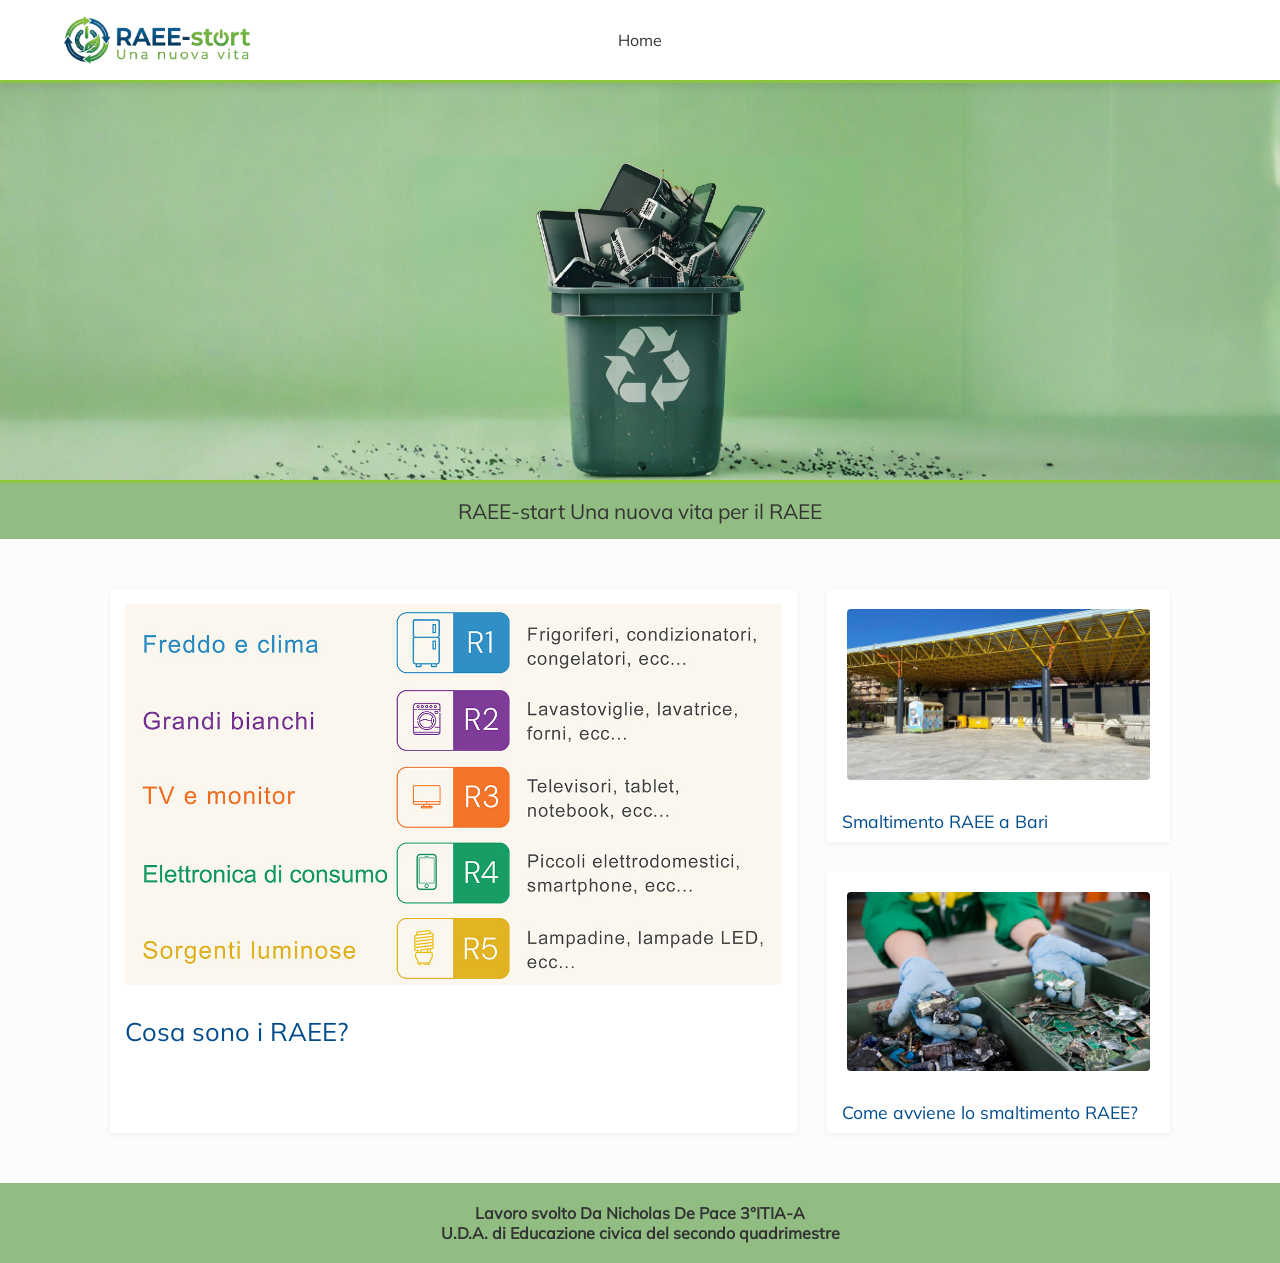
<file: index.html>
<!DOCTYPE html>
<html lang="it">
<head>
    <meta charset="UTF-8">
    <meta name="viewport" content="width=device-width, initial-scale=1.0">
    <title>RAEE-start Una nuova vita per il RAEE</title>
    <link rel="stylesheet" href="style.css">
</head>
<body>

    <nav class="navbar">
        <div class="logo">
            <img src="logo.png" alt="RAEE-start Logo">
        </div>
        
        <div class="nav-links">
            <a href="index.html">Home</a>
        </div>

        <div class="spacer"></div>
    </nav>

    <div id="index" class="banner">
    </div>

    <div class="nomeblog">
        RAEE-start Una nuova vita per il RAEE
    </div>

    <div class="container">
        <div class="flex-row">
            <a href="articolo1.html" class="card card-big">
                <div class="img-placeholder">
                    <img src="RAEE-tipologie-rifiuti-domestici.png">
                </div>
                <div class="card-title">Cosa sono i RAEE?</div>
            </a>

            <div class="column-small">
                <a href="articolo2.html" class="card card-small">
                    <div class="img-placeholder">
                        <img src="Il CCR di Poggiofranco (3).jpg">
                    </div>
                    <div class="card-title">Smaltimento RAEE a Bari</div>
                </a>

                <a href="articolo3.html" class="card card-small">
                    <div class="img-placeholder">
                        <img src="RAEE-1-1024x606.jpg">
                    </div>
                    <div class="card-title">Come avviene lo smaltimento RAEE?</div>
                </a>
            </div>
        </div>
    </div>

    <footer id="footer">
        <br>
        <strong>Lavoro svolto Da Nicholas De Pace 3°ITIA-A</strong><br>
        <strong>U.D.A. di Educazione civica del secondo quadrimestre</strong>
        <br><br>
    </footer>

</body>
</html>
</file>
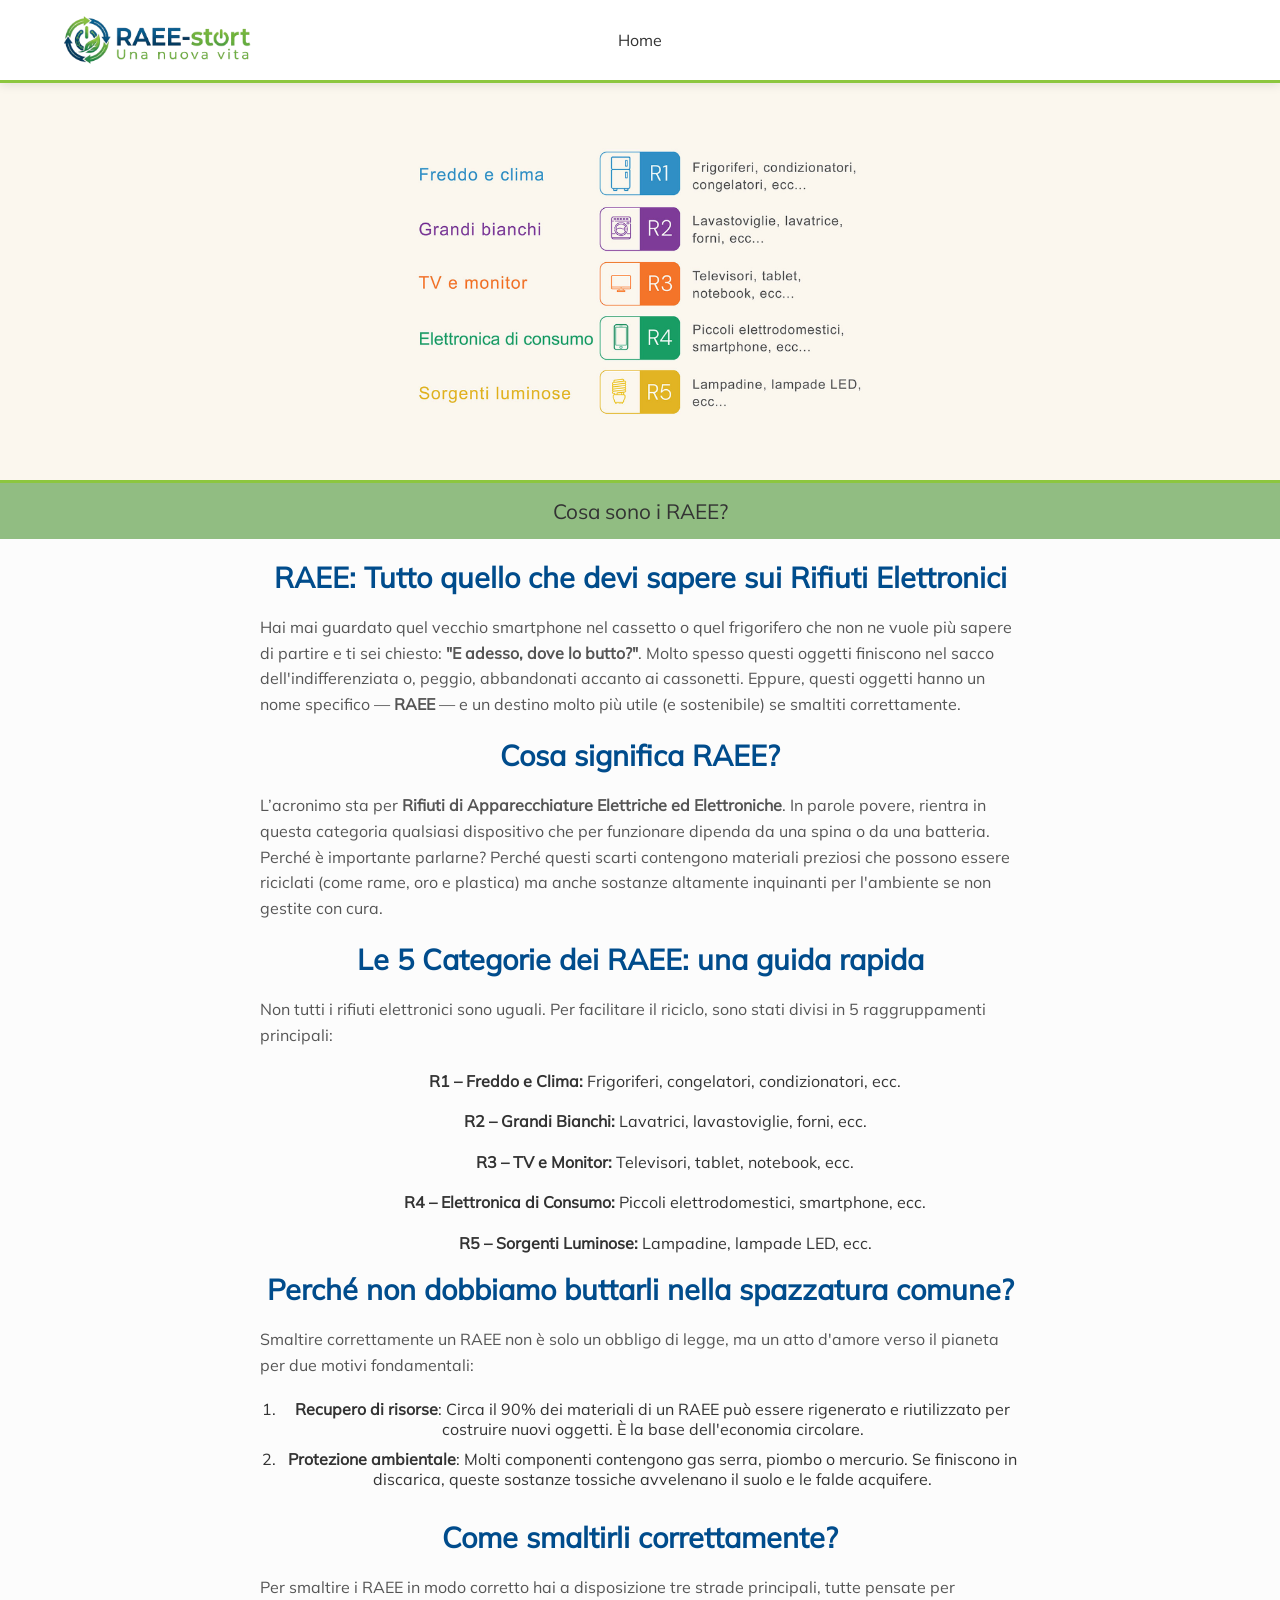
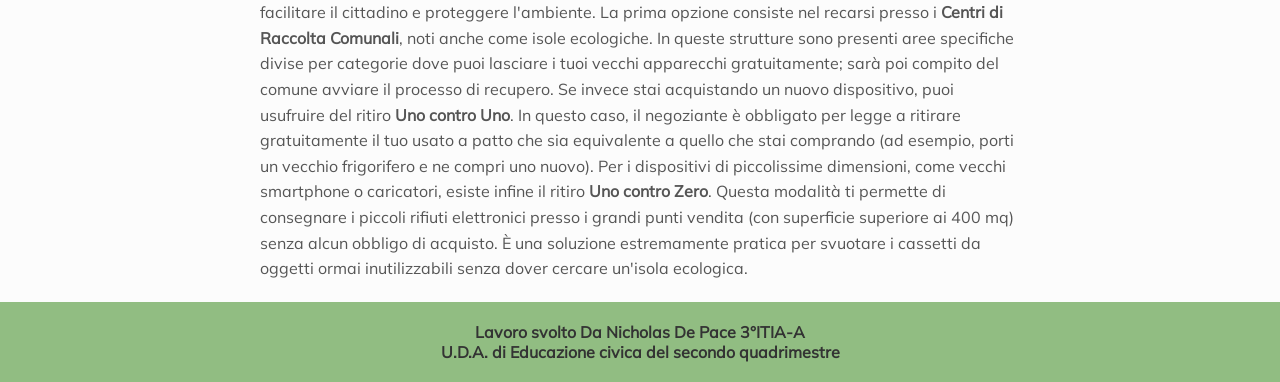
<file: articolo1.html>
<!DOCTYPE html>
<html lang="it">
<head>
    <meta charset="UTF-8">
    <meta name="viewport" content="width=device-width, initial-scale=1.0">
    <title>RAEE-start Una nuova vita per il RAEE</title>
    <link rel="stylesheet" href="style.css">
</head>
<body>

    <nav class="navbar">
        <div class="logo">
            <img src="logo.png" alt="RAEE-start Logo">
        </div>
        
        <div class="nav-links">
            <a href="index.html">Home</a>
        </div>

        <div class="spacer"></div>
    </nav>

    <div id="art1" class="banner">
    </div>

    <div class="nomeblog">
        Cosa sono i RAEE?
    </div>

    <div class="testo">
        <strong >
            RAEE: Tutto quello che devi sapere sui Rifiuti Elettronici
        </strong>
        <p>
            Hai mai guardato quel vecchio smartphone nel cassetto o quel frigorifero che non ne vuole più sapere di partire e ti sei chiesto: <b>"E adesso, dove lo butto?"</b>.

            Molto spesso questi oggetti finiscono nel sacco dell'indifferenziata o, peggio, abbandonati accanto ai cassonetti. Eppure, questi oggetti hanno un nome specifico — <b>RAEE</b> — e un destino molto più utile (e sostenibile) se smaltiti correttamente.
        </p>
        <br>
        <strong>
            Cosa significa RAEE?
        </strong>
        <p>
            L’acronimo sta per <b>Rifiuti di Apparecchiature Elettriche ed Elettroniche</b>. In parole povere, rientra in questa categoria qualsiasi dispositivo che per funzionare dipenda da una spina o da una batteria.

            Perché è importante parlarne? Perché questi scarti contengono materiali preziosi che possono essere riciclati (come rame, oro e plastica) ma anche sostanze altamente inquinanti per l'ambiente se non gestite con cura.
        </p>
        <br>
        <strong>
            Le 5 Categorie dei RAEE: una guida rapida
        </strong>
        <p>
            Non tutti i rifiuti elettronici sono uguali. Per facilitare il riciclo, sono stati divisi in 5 raggruppamenti principali:
        </p>
        <br>
        <ul class="raee-list">
            <li><b>R1 – Freddo e Clima:</b> Frigoriferi, congelatori, condizionatori, ecc.</li>
            <li><b>R2 – Grandi Bianchi:</b> Lavatrici, lavastoviglie, forni, ecc.</li>
            <li><b>R3 – TV e Monitor:</b> Televisori, tablet, notebook, ecc.</li>
            <li><b>R4 – Elettronica di Consumo:</b> Piccoli elettrodomestici, smartphone, ecc.</li>
            <li><b>R5 – Sorgenti Luminose:</b> Lampadine, lampade LED, ecc.</li>
        </ul>
        <strong>
            Perché non dobbiamo buttarli nella spazzatura comune?
        </strong>
        <p>
            Smaltire correttamente un RAEE non è solo un obbligo di legge, ma un atto d'amore verso il pianeta per due motivi fondamentali:
        </p><br>
        <ol>
            <li><b>Recupero di risorse</b>: Circa il 90% dei materiali di un RAEE può essere rigenerato e riutilizzato per costruire nuovi oggetti. È la base dell'economia circolare.</li>
            <li><b>Protezione ambientale</b>: Molti componenti contengono gas serra, piombo o mercurio. Se finiscono in discarica, queste sostanze tossiche avvelenano il suolo e le falde acquifere.</li>
        </ol><br>
        <strong>
            Come smaltirli correttamente?
        </strong>
        <p>
            Per smaltire i RAEE in modo corretto hai a disposizione tre strade principali, tutte pensate per facilitare il cittadino e proteggere l'ambiente.

            La prima opzione consiste nel recarsi presso i <b>Centri di Raccolta Comunali</b>, noti anche come isole ecologiche. In queste strutture sono presenti aree specifiche divise per categorie dove puoi lasciare i tuoi vecchi apparecchi gratuitamente; sarà poi compito del comune avviare il processo di recupero.

            Se invece stai acquistando un nuovo dispositivo, puoi usufruire del ritiro <b>Uno contro Uno</b>. In questo caso, il negoziante è obbligato per legge a ritirare gratuitamente il tuo usato a patto che sia equivalente a quello che stai comprando (ad esempio, porti un vecchio frigorifero e ne compri uno nuovo).

            Per i dispositivi di piccolissime dimensioni, come vecchi smartphone o caricatori, esiste infine il ritiro <b>Uno contro Zero</b>. Questa modalità ti permette di consegnare i piccoli rifiuti elettronici presso i grandi punti vendita (con superficie superiore ai 400 mq) senza alcun obbligo di acquisto. È una soluzione estremamente pratica per svuotare i cassetti da oggetti ormai inutilizzabili senza dover cercare un'isola ecologica.
        </p>
    </div>

    <footer id="footer">
        <br>
        <strong>Lavoro svolto Da Nicholas De Pace 3°ITIA-A</strong><br>
        <strong>U.D.A. di Educazione civica del secondo quadrimestre</strong>
        <br><br>
    </footer>

</body>
</html>
</file>
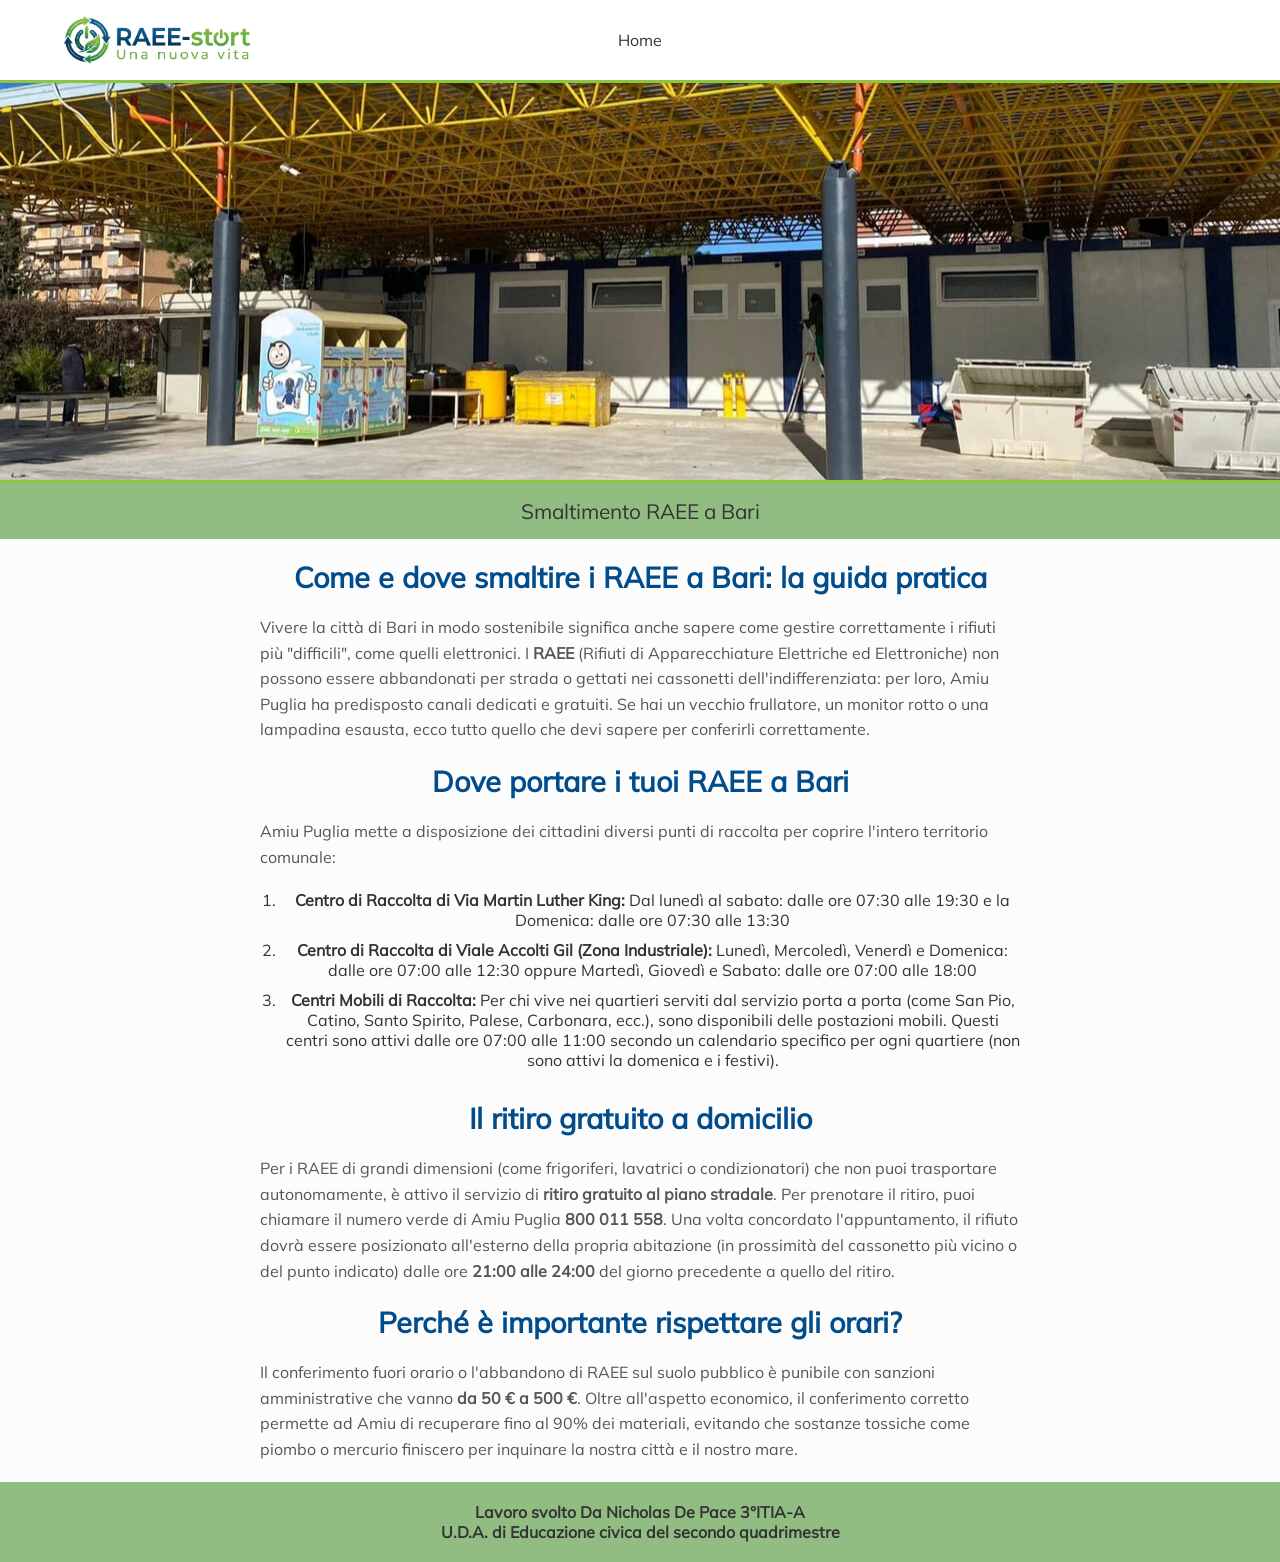
<file: articolo2.html>
<!DOCTYPE html>
<html lang="it">
<head>
    <meta charset="UTF-8">
    <meta name="viewport" content="width=device-width, initial-scale=1.0">
    <title>RAEE-start Una nuova vita per il RAEE</title>
    <link rel="stylesheet" href="style.css">
</head>
<body>

    <nav class="navbar">
        <div class="logo">
            <img src="logo.png" alt="RAEE-start Logo">
        </div>
        
        <div class="nav-links">
            <a href="index.html">Home</a>
        </div>

        <div class="spacer"></div>
    </nav>

    <div id="art2" class="banner">
    </div>

    <div class="nomeblog">
        Smaltimento RAEE a Bari
    </div>

    <div class="testo">
        <strong >
            Come e dove smaltire i RAEE a Bari: la guida pratica
        </strong>
        <p>
            Vivere la città di Bari in modo sostenibile significa anche sapere come gestire correttamente i rifiuti più "difficili", come quelli elettronici. I <b>RAEE</b> (Rifiuti di Apparecchiature Elettriche ed Elettroniche) non possono essere abbandonati per strada o gettati nei cassonetti dell'indifferenziata: per loro, Amiu Puglia ha predisposto canali dedicati e gratuiti.

            Se hai un vecchio frullatore, un monitor rotto o una lampadina esausta, ecco tutto quello che devi sapere per conferirli correttamente.
        </p>
        <br>
        <strong>
            Dove portare i tuoi RAEE a Bari
        </strong>
        <p>
            Amiu Puglia mette a disposizione dei cittadini diversi punti di raccolta per coprire l'intero territorio comunale:
        </p>
        <br>
        <ol>
            <li><b>Centro di Raccolta di Via Martin Luther King:</b> Dal lunedì al sabato: dalle ore 07:30 alle 19:30 e la Domenica: dalle ore 07:30 alle 13:30</li>
            <li><b>Centro di Raccolta di Viale Accolti Gil (Zona Industriale):</b> Lunedì, Mercoledì, Venerdì e Domenica: dalle ore 07:00 alle 12:30 oppure Martedì, Giovedì e Sabato: dalle ore 07:00 alle 18:00</li>
            <li><b>Centri Mobili di Raccolta:</b> Per chi vive nei quartieri serviti dal servizio porta a porta (come San Pio, Catino, Santo Spirito, Palese, Carbonara, ecc.), sono disponibili delle postazioni mobili. Questi centri sono attivi dalle ore 07:00 alle 11:00 secondo un calendario specifico per ogni quartiere (non sono attivi la domenica e i festivi).</li>
        </ol><br>
        <strong>
            Il ritiro gratuito a domicilio
        </strong>
        <p>
            Per i RAEE di grandi dimensioni (come frigoriferi, lavatrici o condizionatori) che non puoi trasportare autonomamente, è attivo il servizio di <b>ritiro gratuito al piano stradale</b>.
            Per prenotare il ritiro, puoi chiamare il numero verde di Amiu Puglia <b>800 011 558</b>. Una volta concordato l'appuntamento, il rifiuto dovrà essere posizionato all'esterno della propria abitazione (in prossimità del cassonetto più vicino o del punto indicato) dalle ore <b>21:00 alle 24:00</b> del giorno precedente a quello del ritiro.
        </p><br>
        <strong>
            Perché è importante rispettare gli orari?
        </strong>
        <p>
            Il conferimento fuori orario o l'abbandono di RAEE sul suolo pubblico è punibile con sanzioni amministrative che vanno <b>da 50 € a 500 €</b>. Oltre all'aspetto economico, il conferimento corretto permette ad Amiu di recuperare fino al 90% dei materiali, evitando che sostanze tossiche come piombo o mercurio finiscero per inquinare la nostra città e il nostro mare.
        </p>
    </div>

    <footer id="footer">
        <br>
        <strong>Lavoro svolto Da Nicholas De Pace 3°ITIA-A</strong><br>
        <strong>U.D.A. di Educazione civica del secondo quadrimestre</strong>
        <br><br>
    </footer>

</body>
</html>
</file>
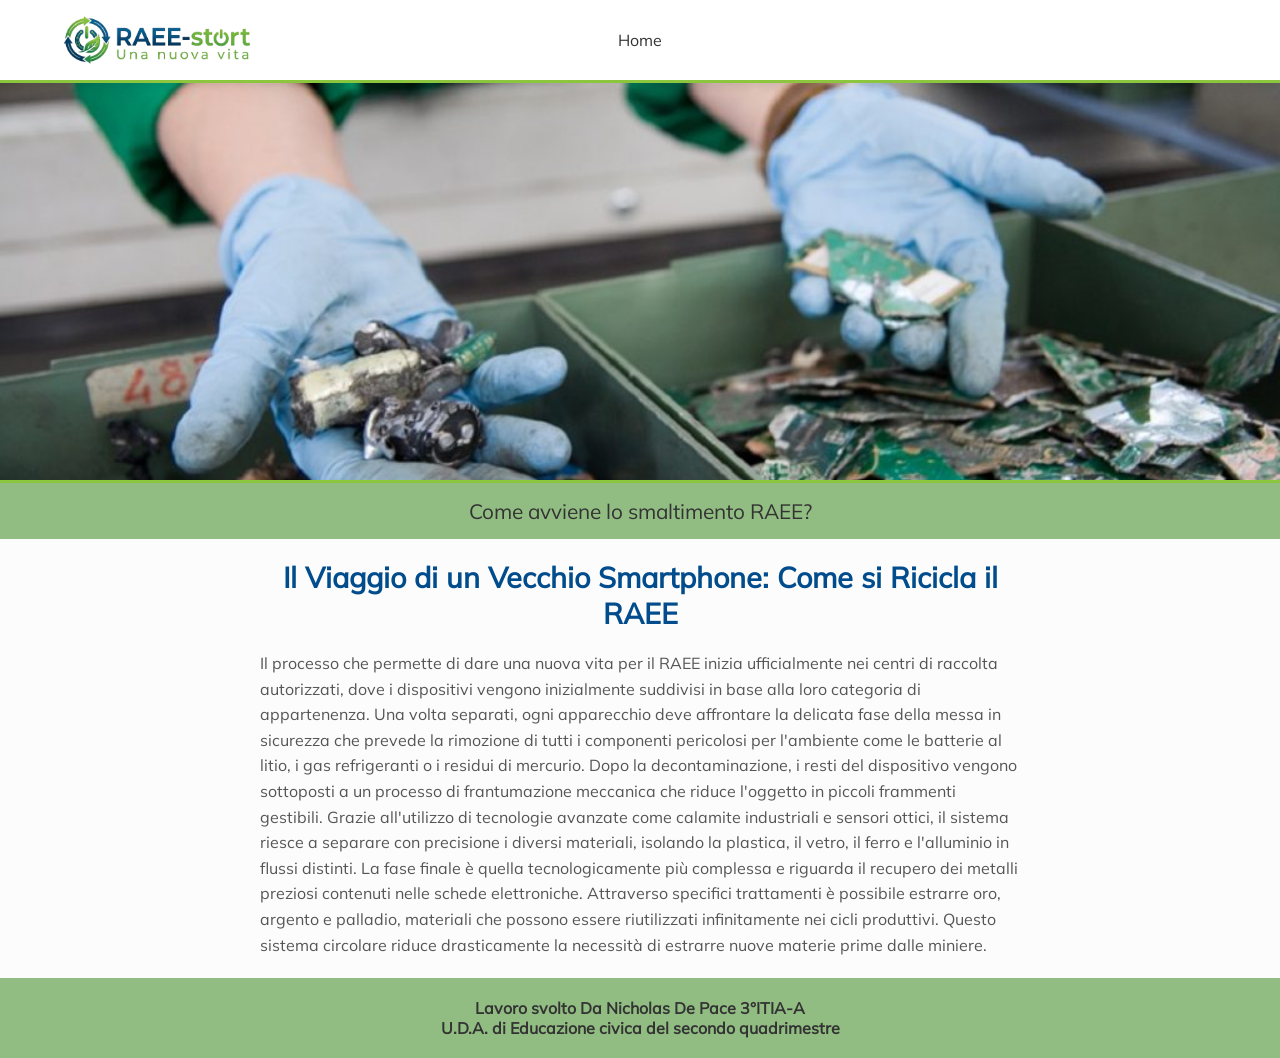
<file: articolo3.html>
<!DOCTYPE html>
<html lang="it">
<head>
    <meta charset="UTF-8">
    <meta name="viewport" content="width=device-width, initial-scale=1.0">
    <title>RAEE-start Una nuova vita per il RAEE</title>
    <link rel="stylesheet" href="style.css">
</head>
<body>

    <nav class="navbar">
        <div class="logo">
            <img src="logo.png" alt="RAEE-start Logo">
        </div>
        
        <div class="nav-links">
            <a href="index.html">Home</a>
        </div>

        <div class="spacer"></div>
    </nav>

    <div id="art3" class="banner">
    </div>

    <div class="nomeblog">
        Come avviene lo smaltimento RAEE?
    </div>

    <div class="testo">
        <strong>
            Il Viaggio di un Vecchio Smartphone: Come si Ricicla il RAEE
        </strong>
        <p>
            Il processo che permette di dare una nuova vita per il RAEE inizia ufficialmente nei centri di raccolta autorizzati, dove i dispositivi vengono inizialmente suddivisi in base alla loro categoria di appartenenza. Una volta separati, ogni apparecchio deve affrontare la delicata fase della messa in sicurezza che prevede la rimozione di tutti i componenti pericolosi per l'ambiente come le batterie al litio, i gas refrigeranti o i residui di mercurio.

            Dopo la decontaminazione, i resti del dispositivo vengono sottoposti a un processo di frantumazione meccanica che riduce l'oggetto in piccoli frammenti gestibili. Grazie all'utilizzo di tecnologie avanzate come calamite industriali e sensori ottici, il sistema riesce a separare con precisione i diversi materiali, isolando la plastica, il vetro, il ferro e l'alluminio in flussi distinti.

            La fase finale è quella tecnologicamente più complessa e riguarda il recupero dei metalli preziosi contenuti nelle schede elettroniche. Attraverso specifici trattamenti è possibile estrarre oro, argento e palladio, materiali che possono essere riutilizzati infinitamente nei cicli produttivi. Questo sistema circolare riduce drasticamente la necessità di estrarre nuove materie prime dalle miniere.
        </p>
    </div>

    <footer id="footer">
        <br>
        <strong>Lavoro svolto Da Nicholas De Pace 3°ITIA-A</strong><br>
        <strong>U.D.A. di Educazione civica del secondo quadrimestre</strong>
        <br><br>
    </footer>

</body>
</html>
</file>
<file: style.css>
* {
    margin: 0;
    padding: 0;
    box-sizing: border-box;
    font-family: 'Mulish', 'Segoe UI', Tahoma, Geneva, Verdana, sans-serif;
}

body {
    background-color: #fcfcfc;
    color: #333;
}


.navbar {
    display: flex;
    justify-content: space-between; 
    align-items: center;
    padding: 15px 5%;
    background: #fff;
    border-bottom: 3px solid #8cc63f;
    position: sticky;
    top: 0;
    z-index: 1000;
    box-shadow: 0 2px 10px rgba(0,0,0,0.1);
}

.logo {
    flex: 1; 
    display: flex;
    justify-content: flex-start;
}

.logo img {
    max-height: 50px;
    width: auto;
    display: block;
}

.nav-links {
    flex: 2; 
    display: flex;
    justify-content: center; 
    gap: 30px;
}

.nav-links a {
    text-decoration: none;
    color: inherit;
    font-weight: 500;
    transition: color 0.2s;
}

.nav-links a:hover {
    color: #8cc63f;
    cursor: pointer;
}

.nav-links div {
    font-weight: 500;
    transition: color 0.2s;
}

.nav-links div:hover {
    color: #8cc63f;
    cursor: pointer;
}


.spacer {
    flex: 1; 
}


.banner {
    height: 400px; 
    background-size: cover;
    background-position: center;
    background-repeat: no-repeat;
    display: flex;
    justify-content: center;
    align-items: center;
    border-bottom: 3px solid #8cc63f; 
}

#index {
    background-image: url('background.png'); 
}

#art1 {
    background-image: url('RAEE-tipologie-rifiuti-domestici-banner.png'); 
}

#art2 {
    background-image: url('Il\ CCR\ di\ Poggiofranco\ \(3\).jpg'); 
}

#art3 {
    background-image: url('RAEE-1-1024x606.jpg'); 
}

.nomeblog {
    background-color: #91BD82;
    padding: 15px;
    text-align: center;
    font-size: 1.3rem;
    font-weight: normal;
}


.container {
    max-width: 1100px;
    margin: 50px auto;
    padding: 0 20px;
    display: flex;
    flex-direction: column;
    gap: 30px;
}

.flex-row {
    display: flex;
    gap: 30px;
    min-height: 400px;
}

.column-small {
    flex: 1;
    display: flex;
    flex-direction: column;
    gap: 30px;
}

.card-big {
    flex: 2;
}

.card {
    display: flex;
    flex-direction: column;
    background: #fff;
    box-shadow: 0 2px 5px rgba(0,0,0,0.05);
    transition: transform 0.3s ease, box-shadow 0.3s ease, border-color 0.3s ease;
    text-decoration: none;
    color: inherit;
}
.card:hover {
    transform: translateY(-5px);
    box-shadow: 0 5px 15px rgba(0,0,0,0.1);
    border-left: 3px solid #8cc63f;
}

.img-placeholder {
    flex-grow: 1;
    display: flex;
    justify-content: center;
    align-items: center;
    color: #000;
    font-size: 1.8rem;
    padding: 20px;
    text-align: center;
}

.img-placeholder img {
    max-width: 100%;
    height: auto;
    display: block;
    border-radius: 4px;
    max-height: 400px;  
    object-fit: contain;
}

.card-big .img-placeholder {
    flex-grow: 0; 
    padding: 15px;
}

.card-title {
    padding: 15px; 
    font-size: 1.6rem;
    font-weight: 500;
    color: #004c8c; 
}

.card-small .card-title {
    font-size: 1.1rem;
    padding: 10px 15px;
}

.card-small .img-placeholder {
    font-size: 1.2rem;
}

.testo {
    text-align: center;
    padding: 40px 20px;
}

.testo strong {
    display: block;    
    font-size: 1.8rem;
    margin-bottom: 20px;
    color: #004c8c;
}

.testo p {
    text-align: left;  
    max-width: 800px;  
    margin: 0 auto;    
    line-height: 1.6;  
    color: #555;
}

.testo ul, .testo ol {
    padding-left: 20px;
    margin-left: 0;
    margin-right: 0;
    overflow-wrap: break-word; 
}

.testo li {
    margin-bottom: 10px; 
    padding-left: 5px;   
}

.testo {
    max-width: 800px;
    margin: 0 auto;   
    padding: 20px;
    box-sizing: border-box;
}

.raee-list {
  list-style: none;
  padding: 0;
}

.raee-list li {
  position: relative;
  padding-left: 30px;
  margin-bottom: 15px;
  line-height: 1.6;
}

@font-face {
    font-family: 'Mulish';
    src: url('Mulish-VariableFont_wght.ttf') format('truetype'); 
    font-weight: normal;
    font-style: normal;
}

#footer {
    background-color: #91BD82;
    display: block;
    text-align: center;
}
</file>
